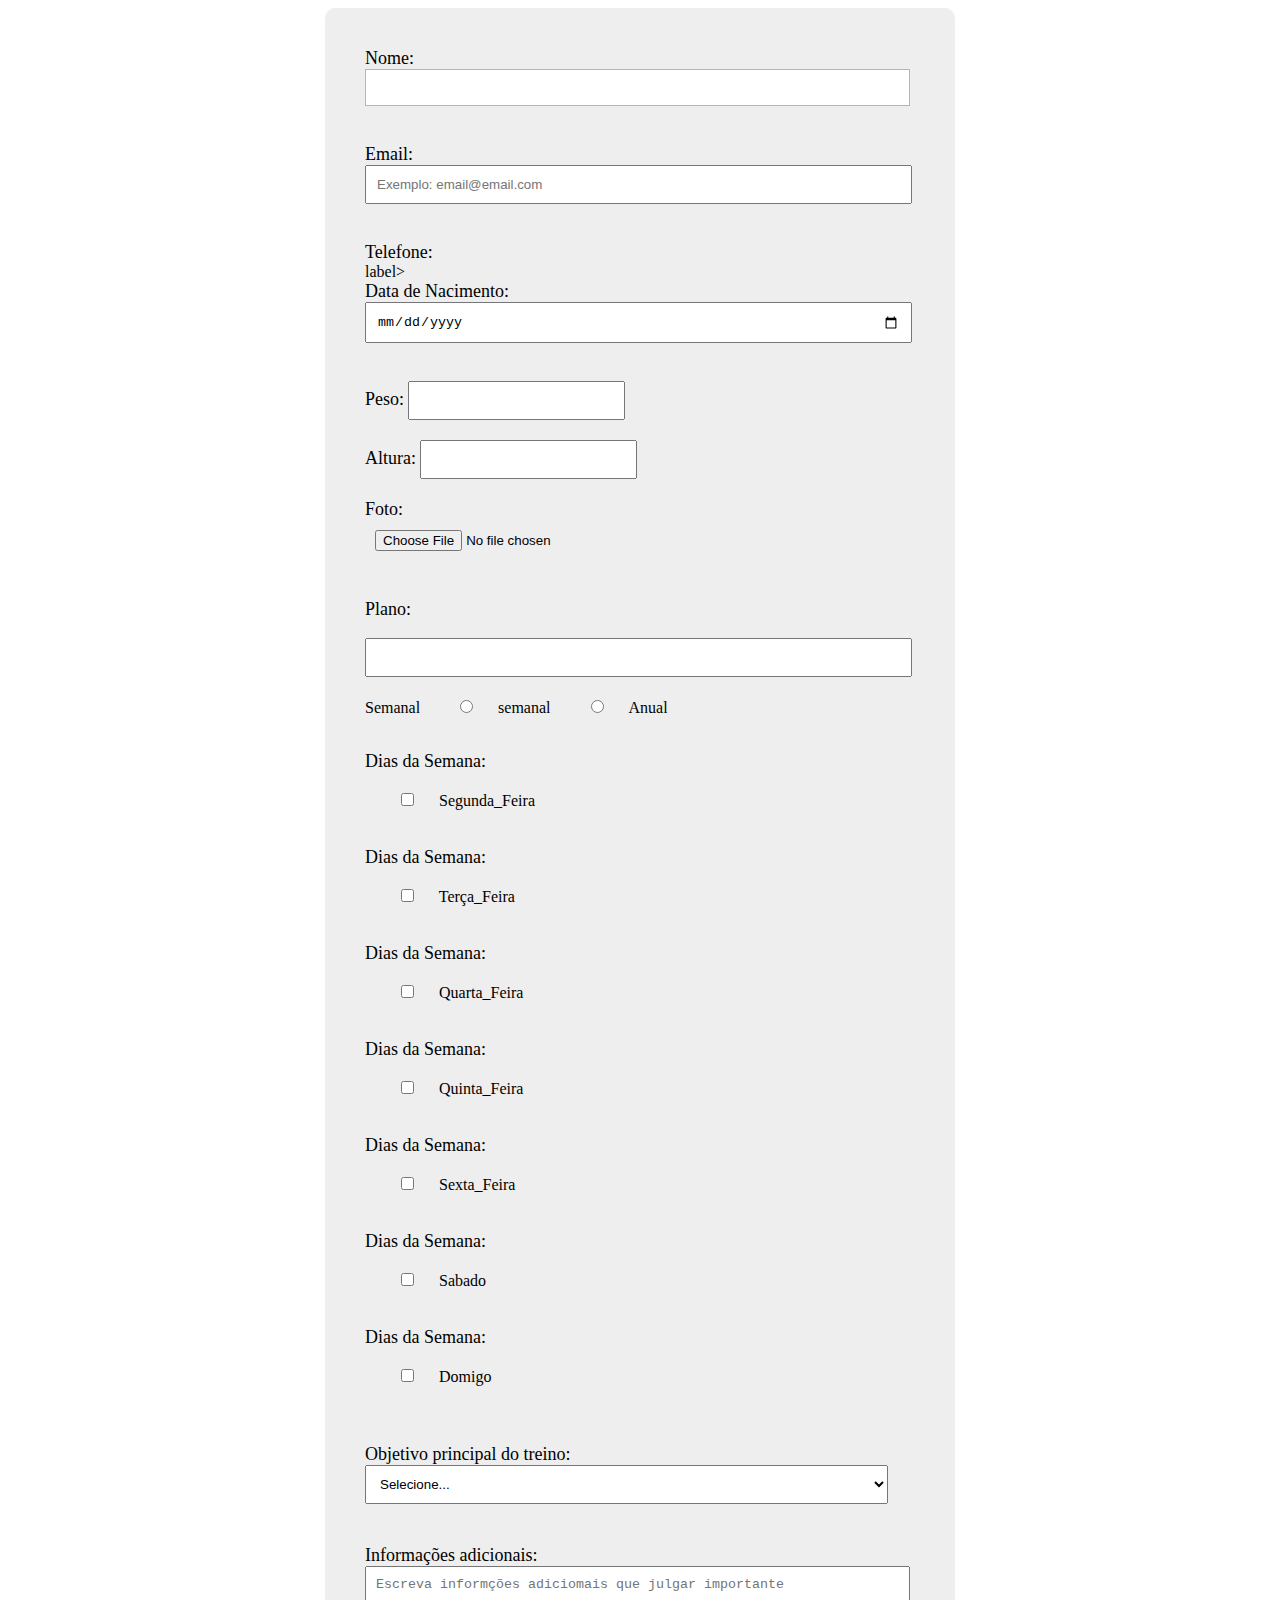
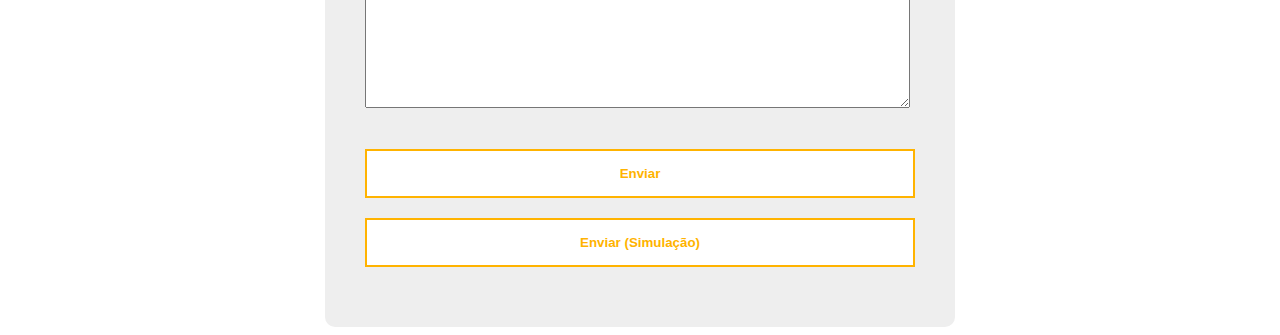
<file: Formulario-Academia/index.html>
<!DOCTYPE html>
<html lang="pt-br">
<head>
    <link rel="stylesheet" href="form.css">
    <meta charset="UTF-8">
    <meta name="viewport" content="width=device-width, initial-scale=1.0">
    <title>Cadastro academia</title>
</head>
<body>
    <form action="enviado.html" method="post">

<label for="nome"> Nome:</label>
<input type="text" name="nome" id="nome"
required="required" autofocus><br>
<label for="email">Email:</label>
<input type="email" name="email" id="email"required
placeholder="Exemplo: email@email.com"><br>
<label for="telefone">Telefone:</label>label>
<intup type="tel" name="telefone" id="telefone"
required><br>
<label for="dt-nasc"> Data de Nacimento:</label>
<input type="date" name="dt-nasc" id="
dt-nasc"required><br>

<label for="peso" class="medidas"> Peso:</label>
<input type="number" name="
peso" id="peso"
class="medidas" required step="0.01"><br>
<label for="altura" class="medidas">Altura:</label>
<input type="number" name="altura" id="altura"
class="medidas" required step="0.01"><br>

<label for="foto"> Foto:</label>
<input type="file" name="foto" id="foto" required><br>

<label> Plano:</label><br>
<input type="emlinha" type="radio" name="plano"
id="semanal">
<label class="emlinha" for="semanal"Semanal>Semanal</label>
<input class="emlinha" type="radio" name="plano"
id="semanal">
<label class="emlinha" for="semanal">semanal</label>
<input class="emlinha" type="radio" name="plano"
id="anual">
<label class="emlinha" for="anual">Anual</label>
<br><br>

<label>Dias da Semana:</label><br>
<input class="emlinha" type="checkbox" name="segunda"
id="segunda">
<label class="emlinha" for="segunda"> Segunda_Feira<label><br

    <label>Dias da Semana:</label><br>
    <input class="emlinha" type="checkbox" name="terça"
    id="terça">
    <label class="emlinha" for="terça"> Terça_Feira<label><br

        <label>Dias da Semana:</label><br>
        <input class="emlinha" type="checkbox" name="quarta"
        id="quarta">
        <label class="emlinha" for="segunda"> Quarta_Feira<label><br
            
            <label>Dias da Semana:</label><br>
            <input class="emlinha" type="checkbox" name="quinta"
            id="quinta">
            <label class="emlinha" for="segunda"> Quinta_Feira<label><br

                <label>Dias da Semana:</label><br>
                <input class="emlinha" type="checkbox" name="sexta"
                id="sexta">
                <label class="emlinha" for="segunda"> Sexta_Feira<label><br

                    <label>Dias da Semana:</label><br>
                    <input class="emlinha" type="checkbox" name="sabado"
                    id="sabado">
                    <label class="emlinha" for="segunda"> Sabado<label><br

                        <label>Dias da Semana:</label><br>
                        <input class="emlinha" type="checkbox" name="domigo"
                        id="domigo">
                        <label class="emlinha" for="segunda"> Domigo<label><br><br>

<label>Objetivo principal do treino:</label>
<select name="Objetivo" required>
    <option value="">Selecione...</option>
    <option value="massa-muscular">Ganho de massa-muscular</option>
    <option value="cardiovascular">Melhoria da saúde cardiovascular</option>
    <option value="flexibilidade">aumento da flexibilidade</option>
    <option value="mental">melhoria da saude mental</option>
    <option value="outros">outros</option>
</select>
<br>
<label>Informações adicionais:</label>
<textarea name="Informações" cols="25" rows="8" maxlength="100" required placeholder="Escreva informções adiciomais que julgar importante"></textarea>
<br>
<input type="submit" name="enviar" value="Enviar" id="enviar">

<p>
<input type="submit" value="Enviar (Simulação)" id="enviar" 
</p>
        
    </form>
    
</body>
</html>
</file>
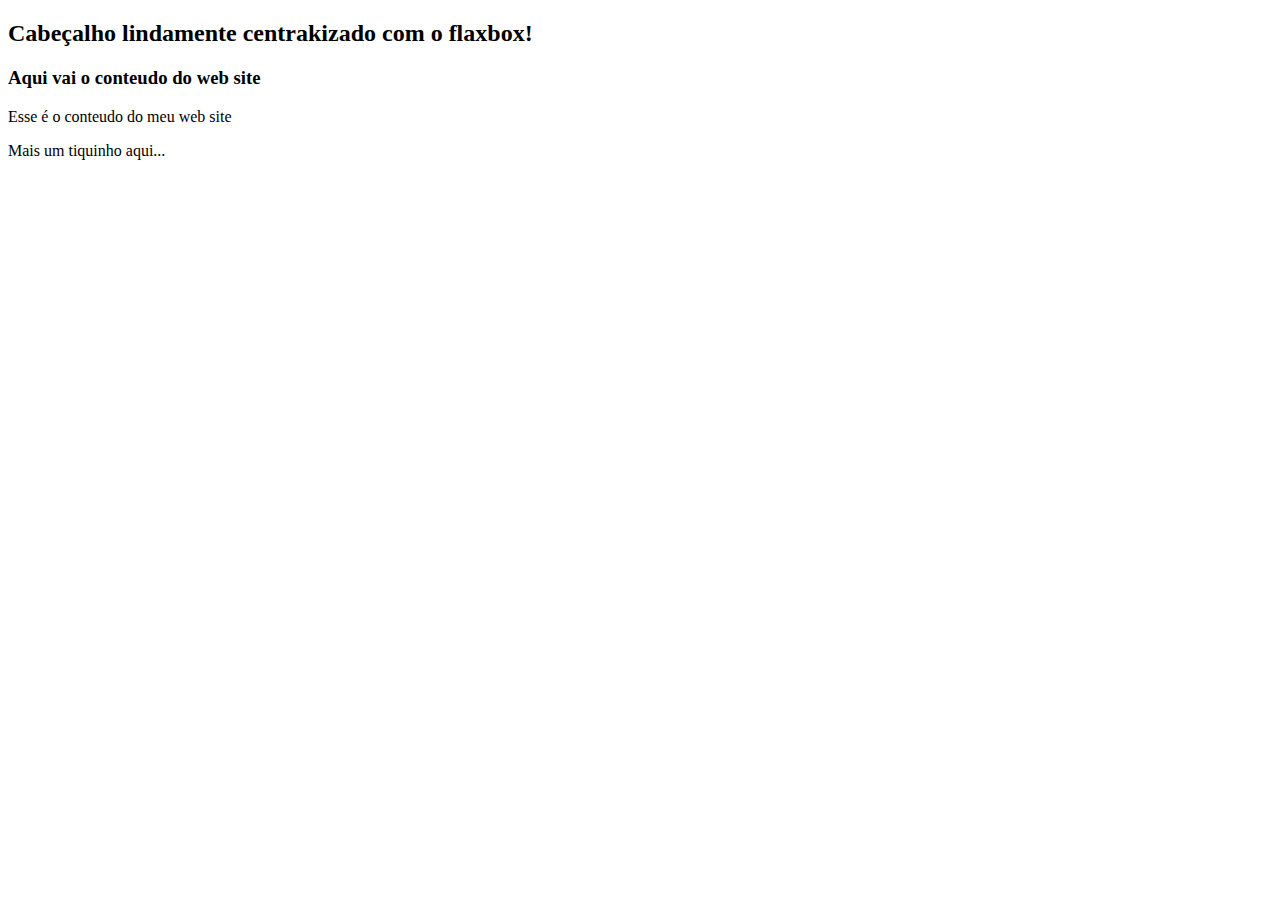
<file: grid css e flaxbox/index.html>
<!DOCTYPE html>
<html lang="pt-br">
<head>
    <meta charset="UTF-8">
    <meta name="viewport" content="width=device-width, initial-scale=1.0">
    <title>FlexGrid</title>
</head>
<body>
    
<div class="container">
    <div class="header">
        <h2>Cabeçalho lindamente centrakizado com o flaxbox!</h2>
    </div>
    <div class="sidebar">
       <div class="item"></div>
       <div class="item"></div>
       <div class="item"></div>
       <div class="item"></div>
       <div class="item"></div>      
    </div> 
    <div class="content">
        <h3>Aqui vai o conteudo do web site</h3>
        <p>Esse é o conteudo do meu web site</p>
        <p>Mais um tiquinho aqui...</p>
        <!-- Rendimensione a janela para mostrar recursos responsivos do CSS Grid e do CSS flexbox! -->
    </div>      
</div>
    
</body>
</html>
</file>
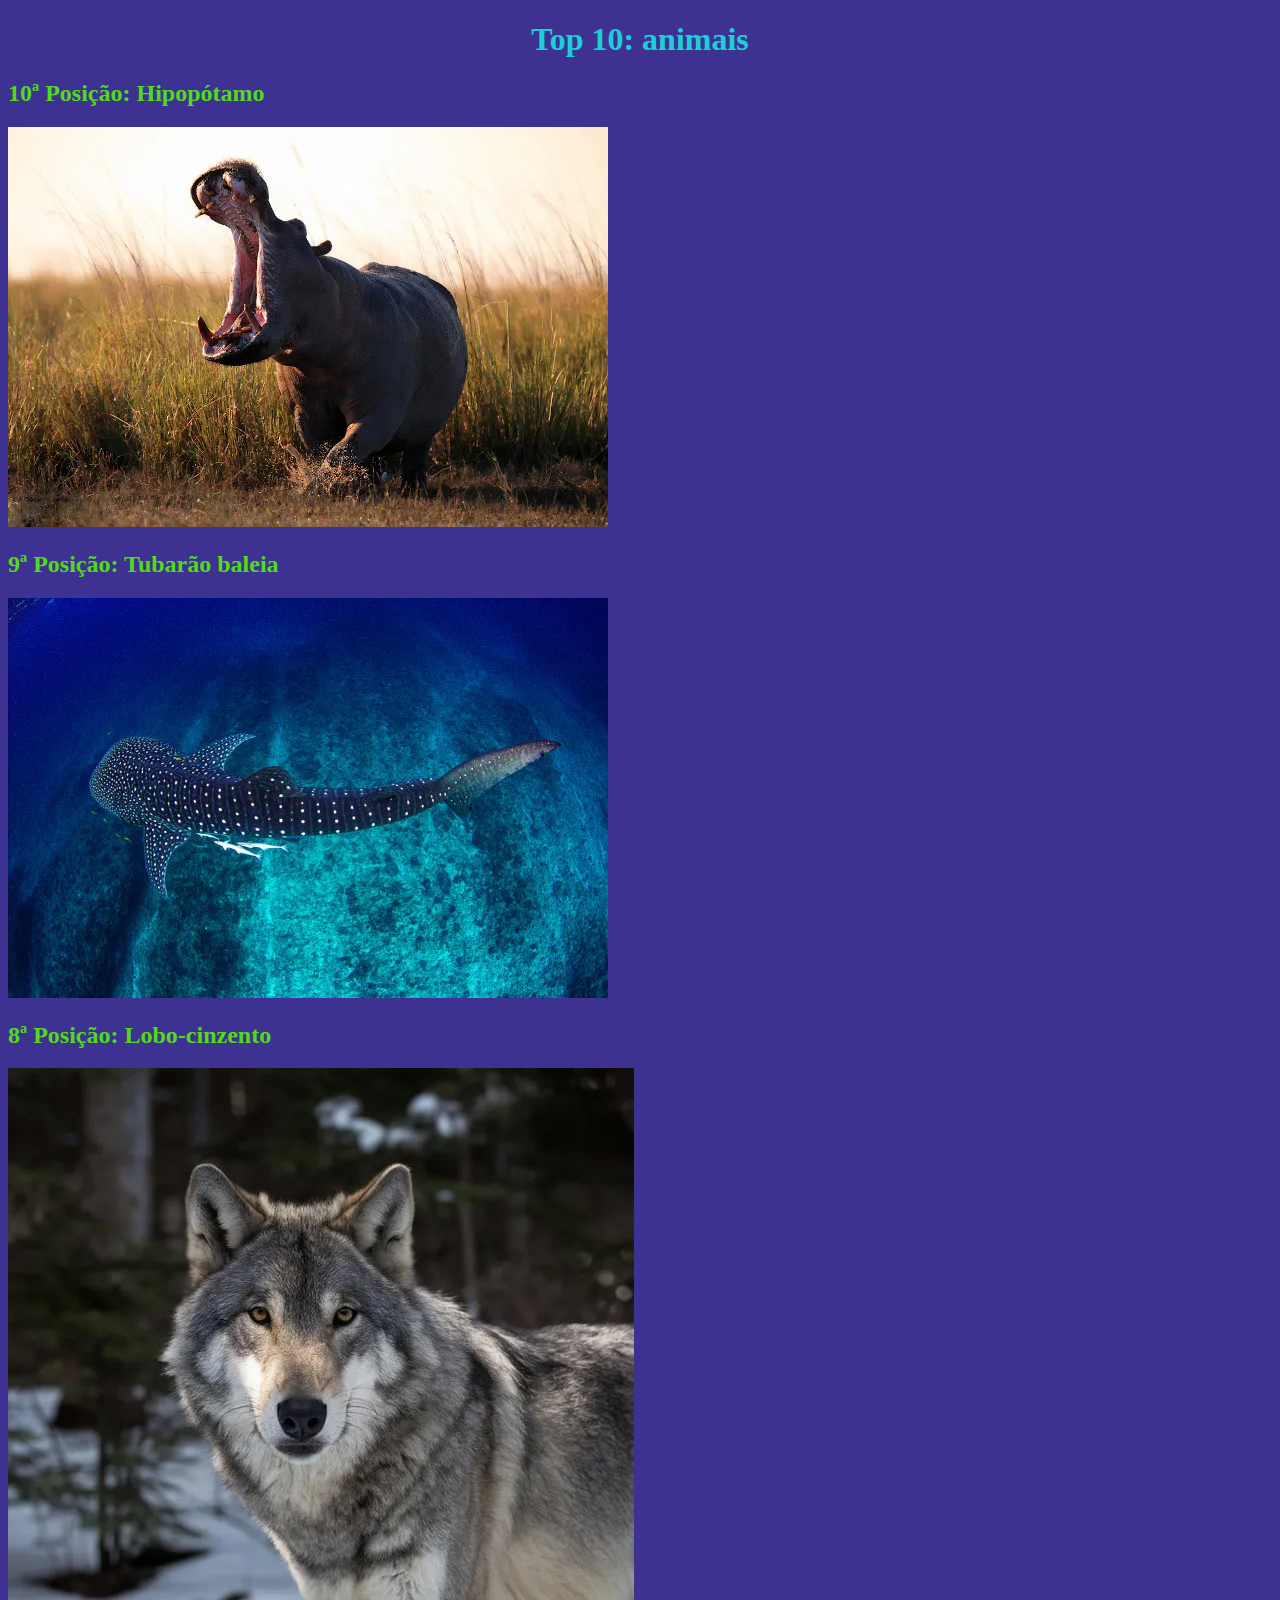
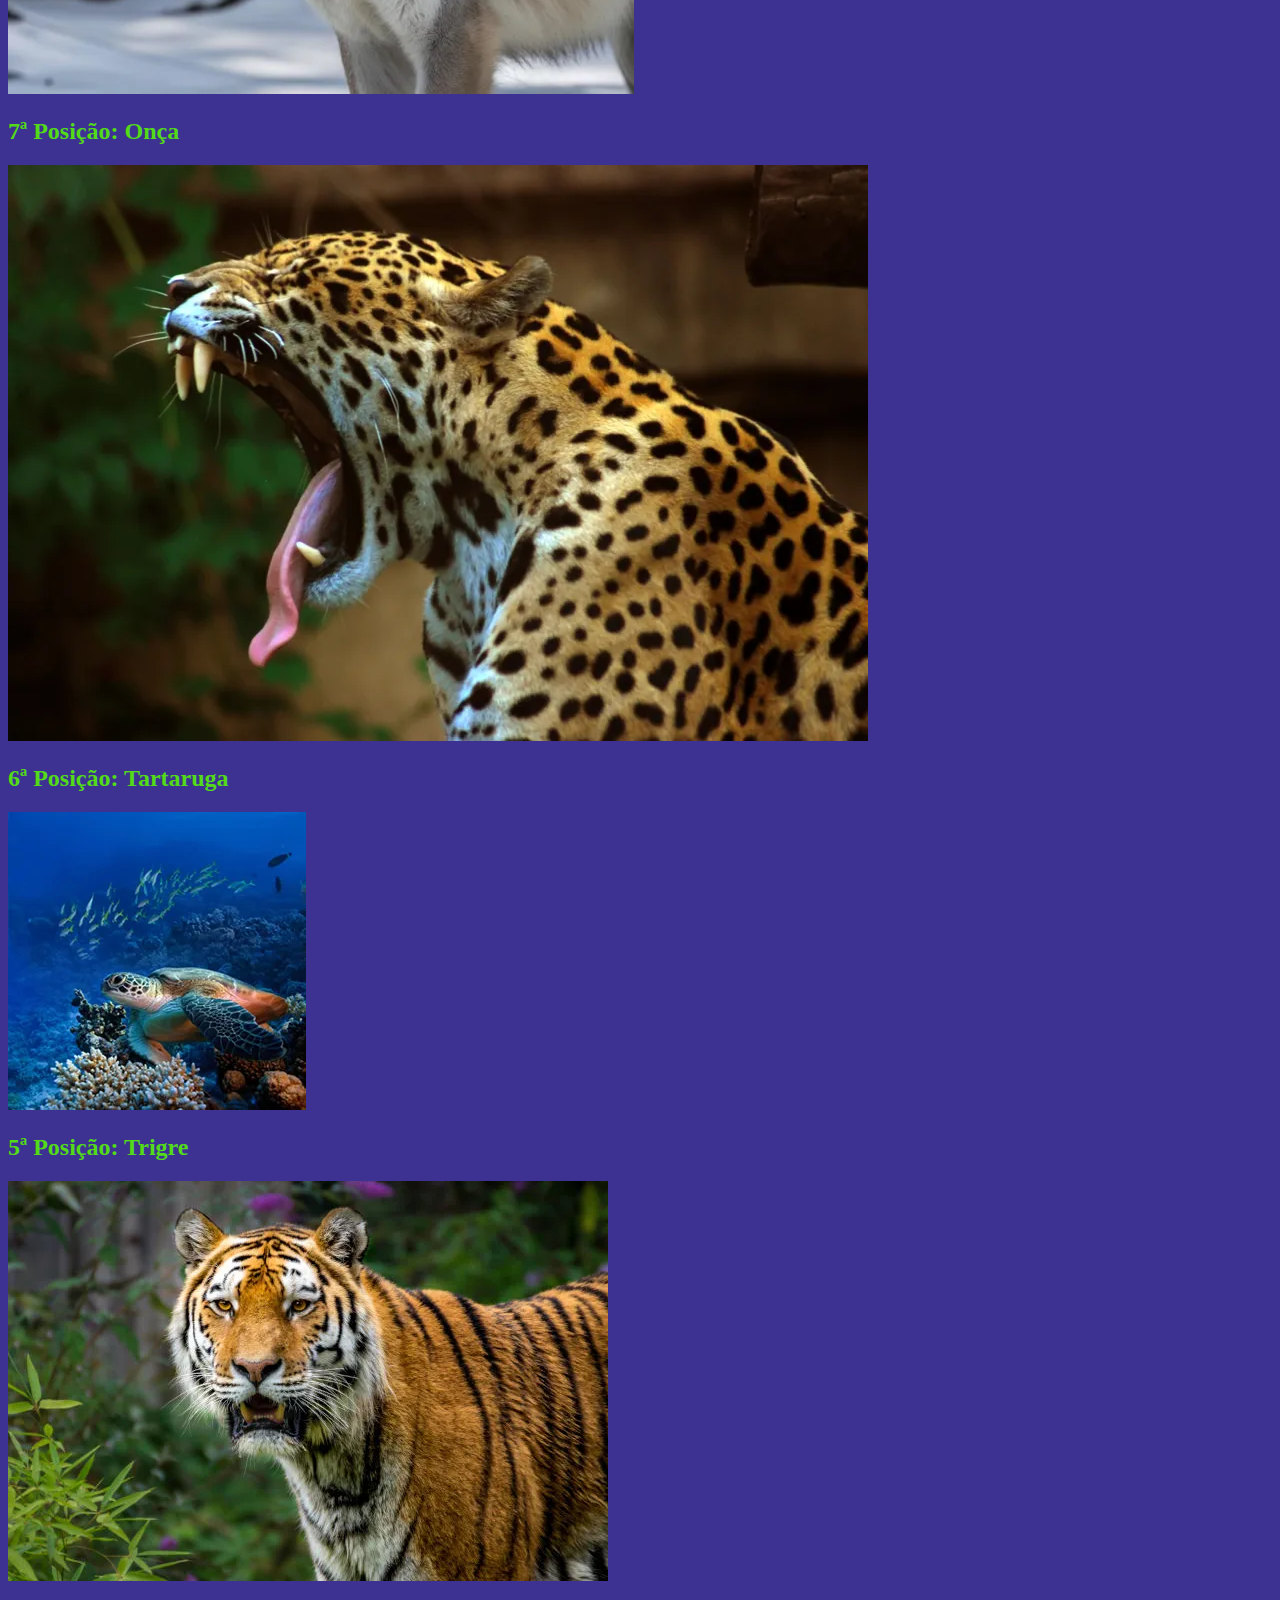
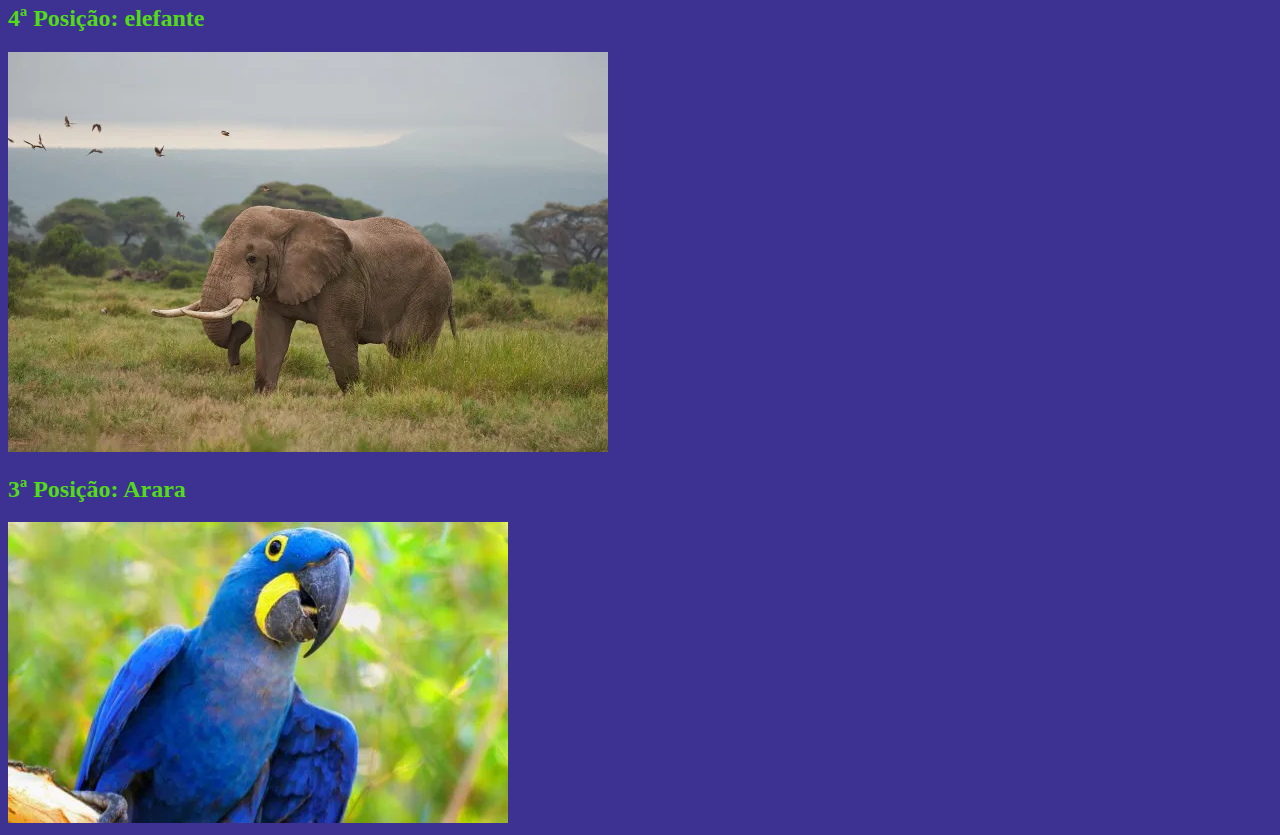
<file: top10v2/index.html>
<!DOCTYPE html>
<html lang="en">
<head>
    <link rel="stylesheet" href="estilos.css">
    <meta charset="UTF-8">
    <meta name="viewport" content="width=device-width, initial-scale=1.0">
    <title>Top 10: animais</title>
</head>
<body>

    <h1>Top 10: animais</h1>
    
    <h2>10ª Posição: Hipopótamo</h2>
    <img src="./ing/hipopotamo10.webp" alt="abrindo a boca">
    
    <h2>9ª Posição: Tubarão baleia</h2>
    <img src="./ing/tubarao.baleia 9.webp" alt="">

    <h2>8ª Posição: Lobo-cinzento</h2>
    <img src="ing/lobo-cinzento-8.webp" alt="">

    <h2>7ª Posição: Onça</h2>
    <img src="ing/onca-7.webp" alt="">

    <h2>6ª Posição: Tartaruga</h2>
    <img src="ing/tartaruga-6.webp" alt="">

    <h2>5ª Posição: Trigre</h2>
    <img src="ing/tigre-5.webp" alt="">

    <h2>4ª Posição: elefante</h2>
    <img src="ing/elefante-4.webp" alt="">

    <h2>3ª Posição: Arara</h2>
    <img src="ing/arara-3.webp" alt="">

    

</body>
</html>
</file>
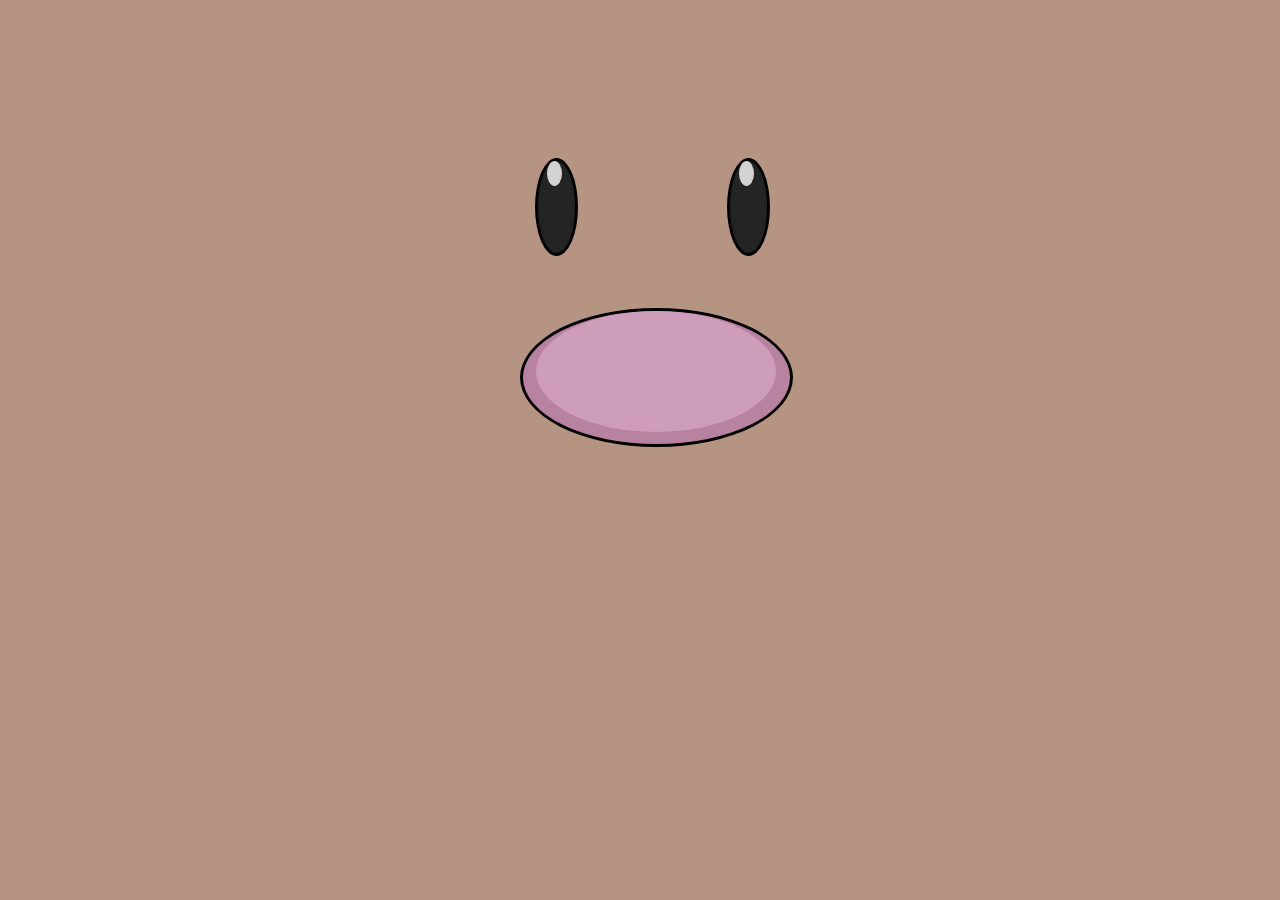
<file: QuemEEssePokemon/diglett/index.html>
<!DOCTYPE html>
<html lang="pt-br">
<head>
    <link rel="stylesheet" href="diglett.css">
    <meta charset="UTF-8">
    <meta name="viewport" content="width=device-width, initial-scale=1.0">
    <title>Document</title>
</head>
<body>
    
     <div id="D50">
        <div class = "eye left"></div>
        <div class = "eye right"></div>
        <div class = nose></div>
     </div>
     
</body>
</html>
</file>
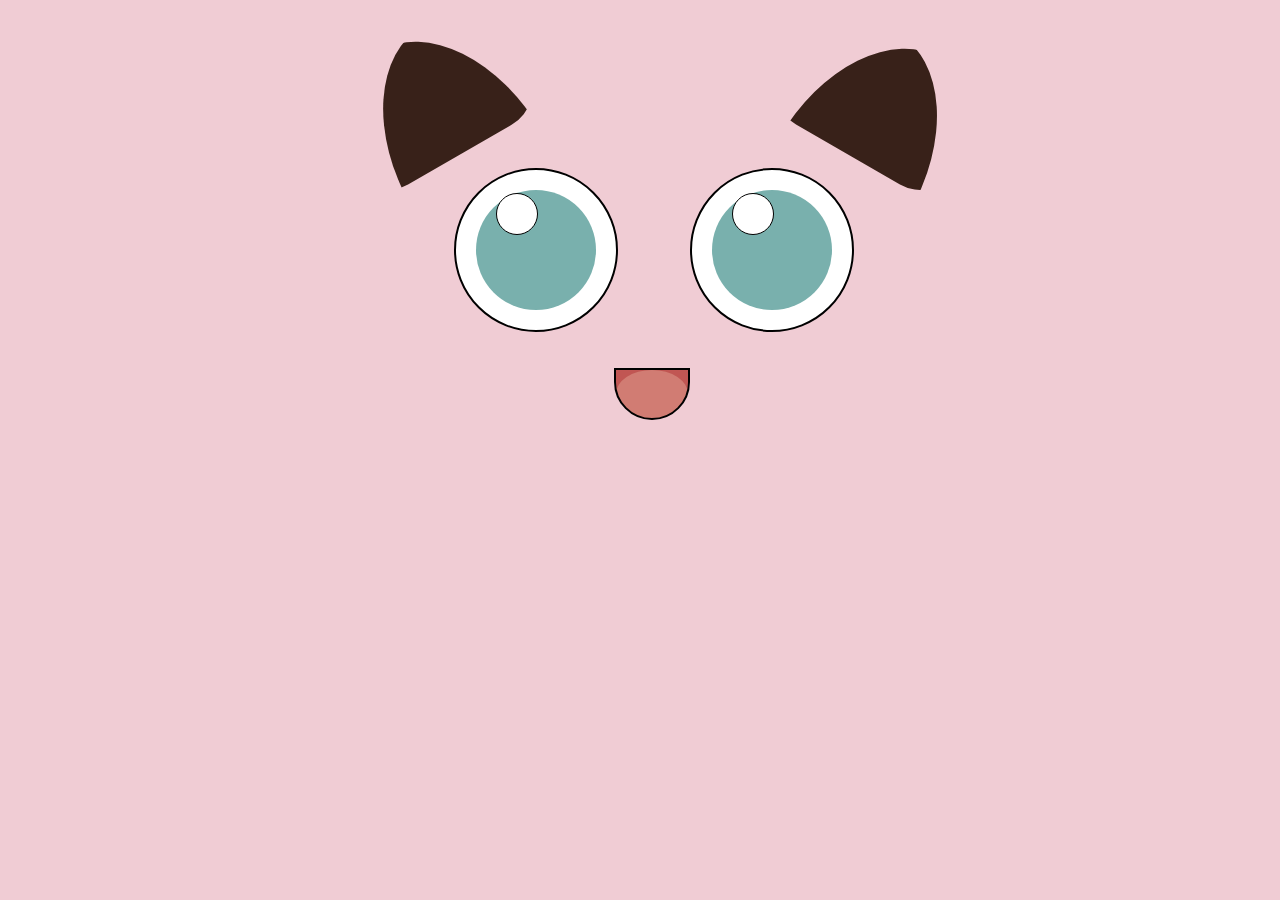
<file: QuemEEssePokemon/jigglypuff/index.html>
<!DOCTYPE html>
<html lang="pt-br">
<head>
    <link rel="stylesheet" href="jigglypuff.css">
    <meta charset="UTF-8">
    <meta name="viewport" content="width=device-width, initial-scale=1.0">
    <title>Document</title>
</head>
<body>
    
    <div id = "J40" >
        <div class="ear left">
            <div></div>
        </div>
        <div class="ear right">
            <div></div>
        </div>
        <div class="eye left">
            <div></div>
        </div>
        <div class="eye right">
            <div></div>
        </div>
        <div class="mouth">
            <div></div>
        </div>
    </div>
</body>
</html>
</file>
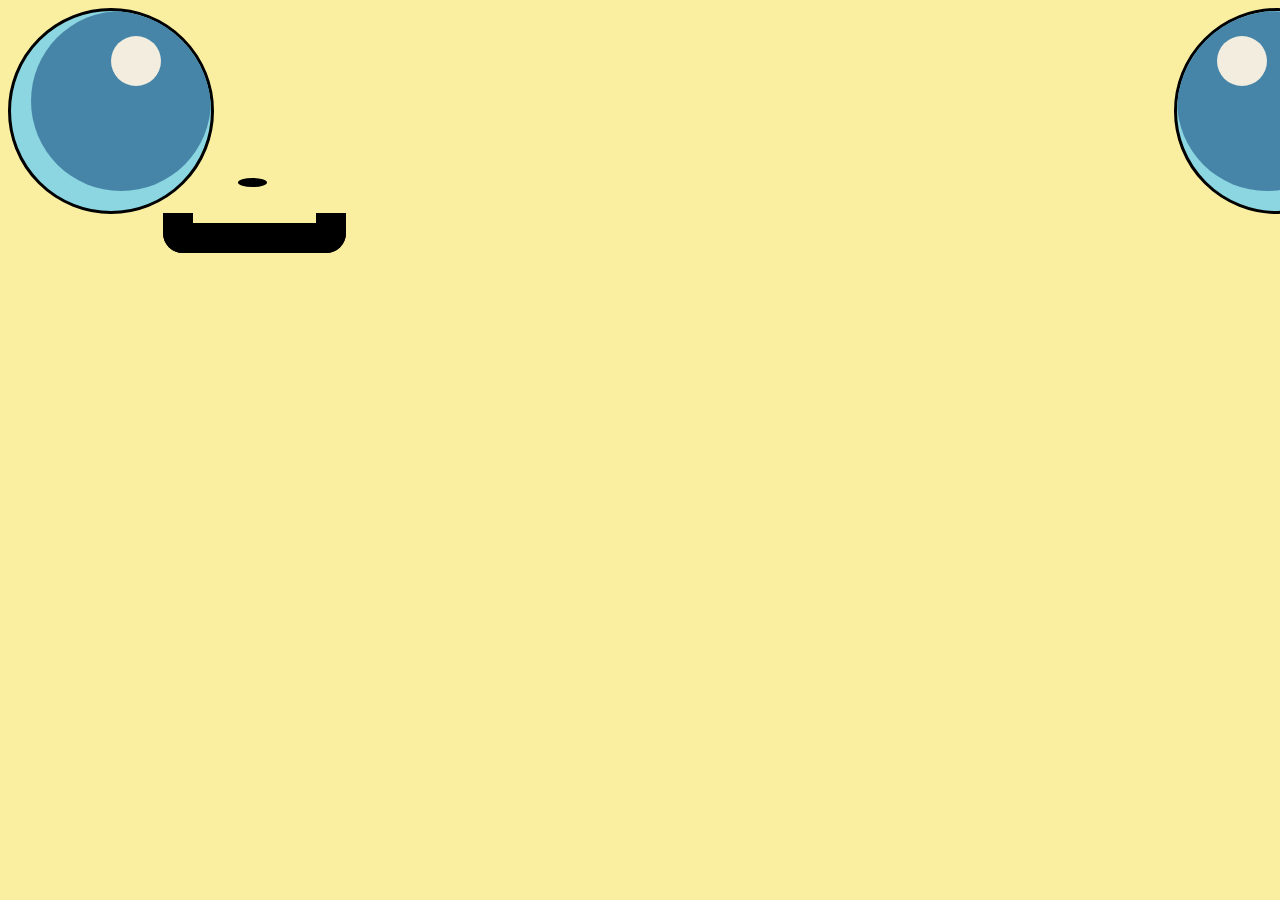
<file: QuemEEssePokemon/pokemon4/index.html>
<!DOCTYPE html>
<html lang="pt-br">
<head>
    <link rel="stylesheet" href="estilos.css">
    <meta charset="UTF-8">
    <meta name="viewport" content="width=device-width, initial-scale=1.0">
    <title>Document</title>
</head>
<body>
   
    <div id = "V949">
        <div class="eye left"></div>
        <div class="eye right"></div>
        <div class="nariz"></div>
        <div class="mouth"></div>
        <div></div>
    </div>
</body>
</html>
</file>
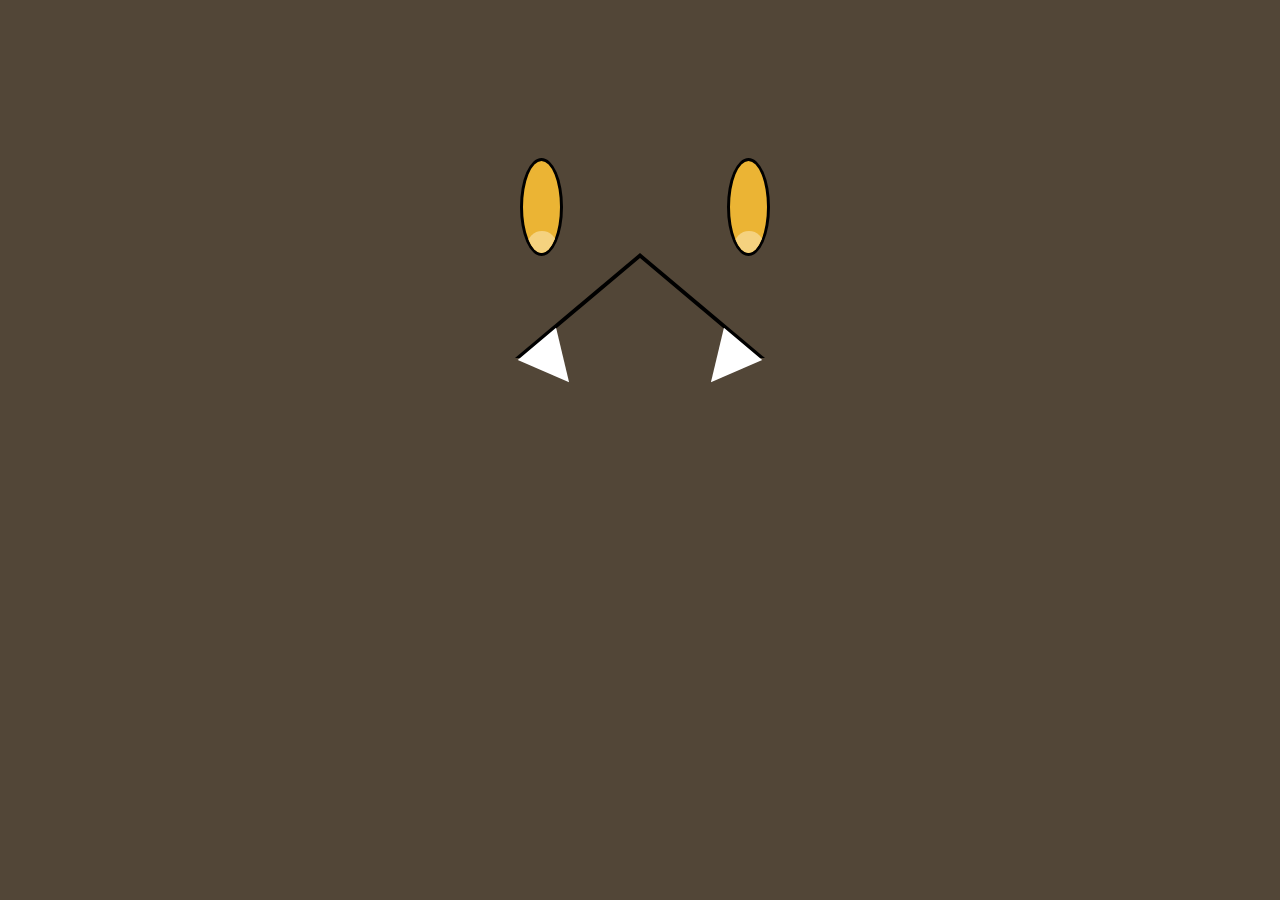
<file: QuemEEssePokemon/pumpkaboo/index.html>
<!DOCTYPE html>
<html lang="pt-br">
<head>
    <link rel="stylesheet" href="pumpkaboo.css">
    <meta charset="UTF-8">
    <meta name="viewport" content="width=device-width, initial-scale=1.0">
    <title>Document</title>
</head>
<body>
    
    <div id="P710">
        <div class="left eye"></div>
        <div class="right eye"></div>
        <div class="mouth">
            <div class="tooth left"></div>
            <div class="tooth right"></div>
        </div>
        
    </div>
</body>
</html>
</file>
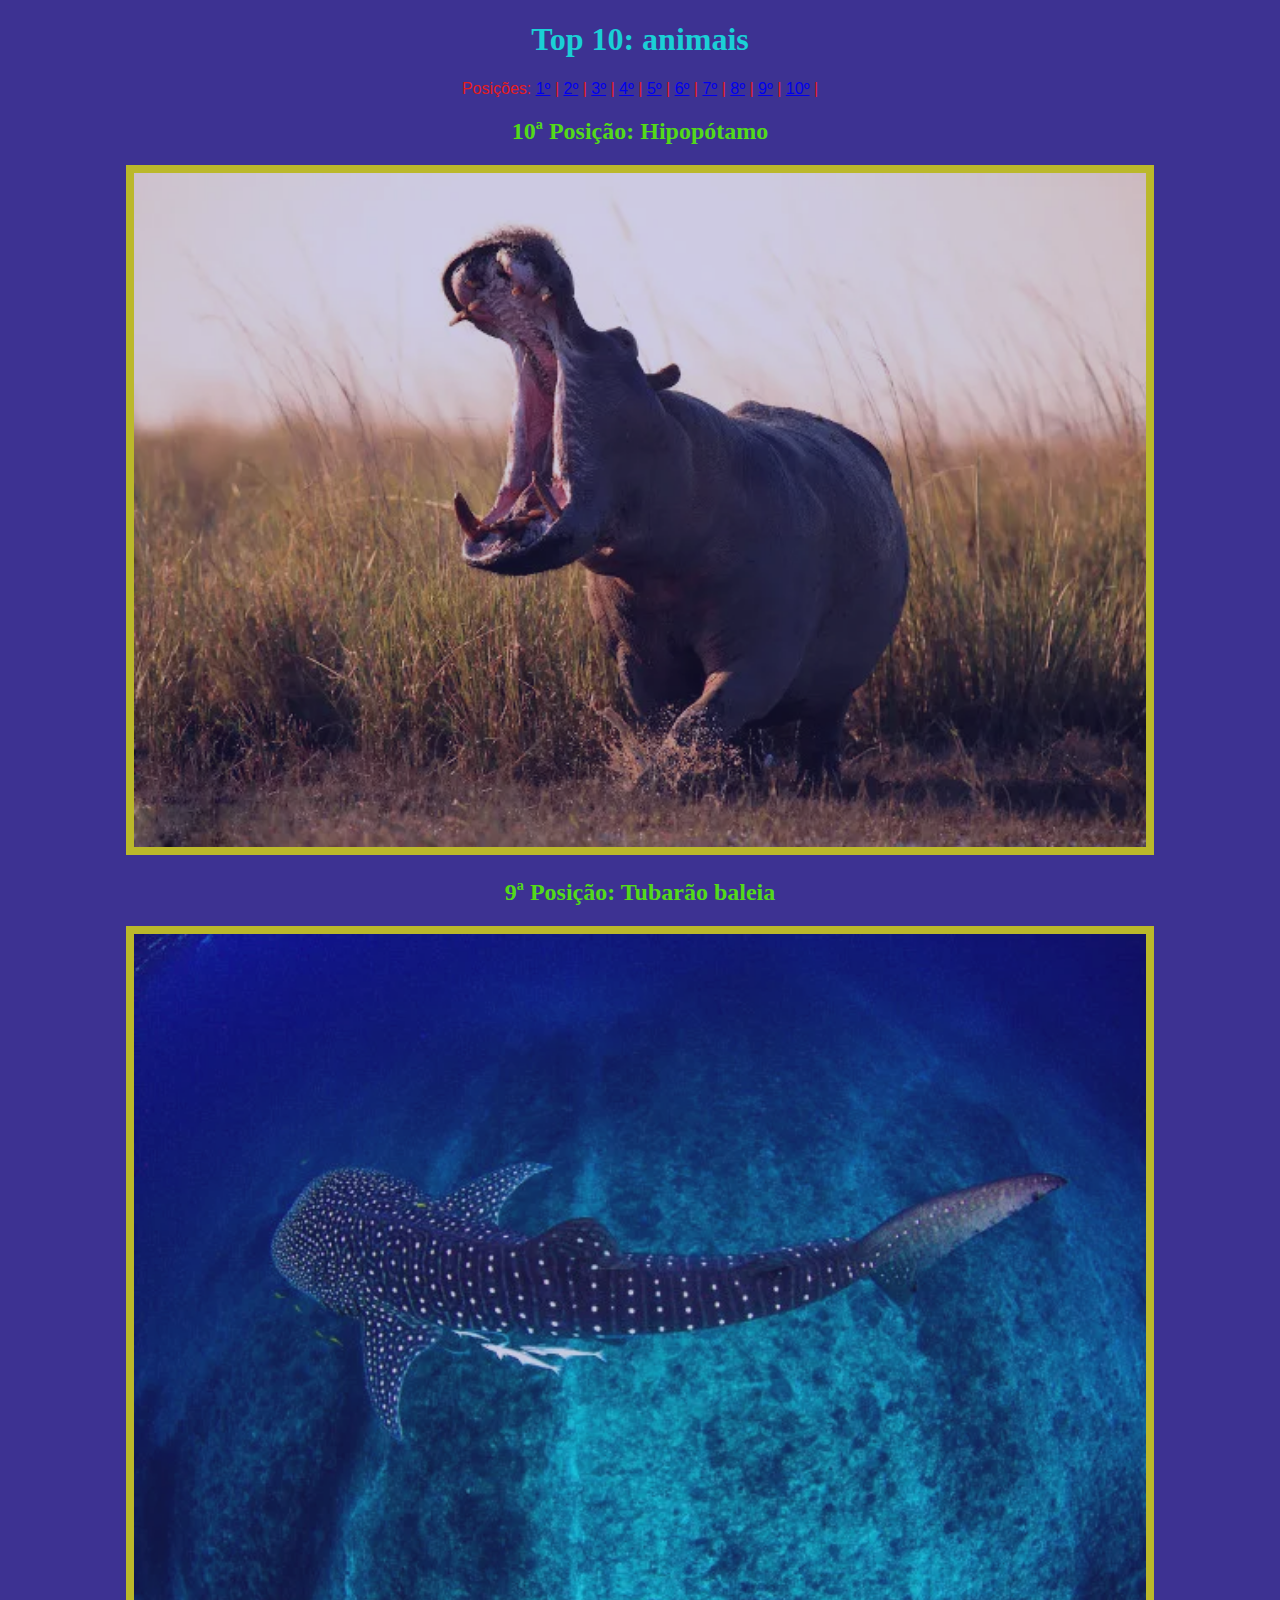
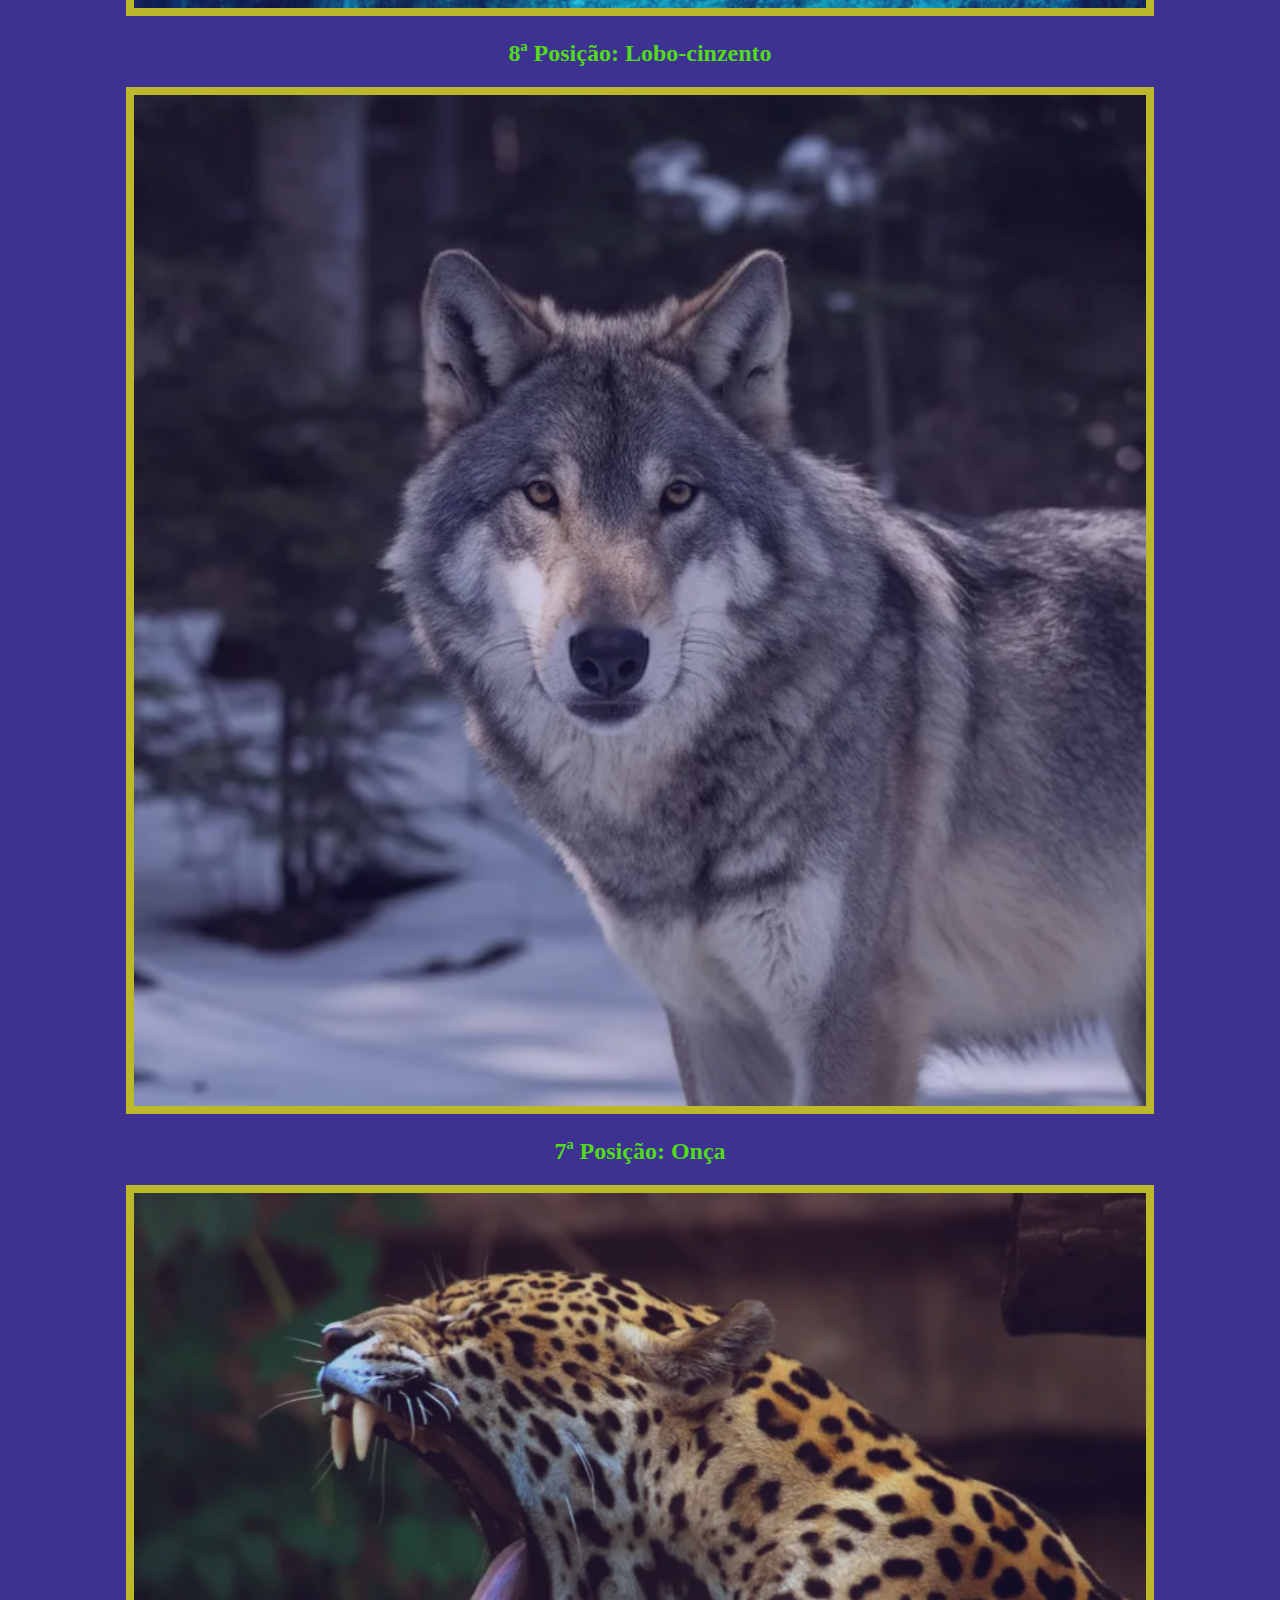
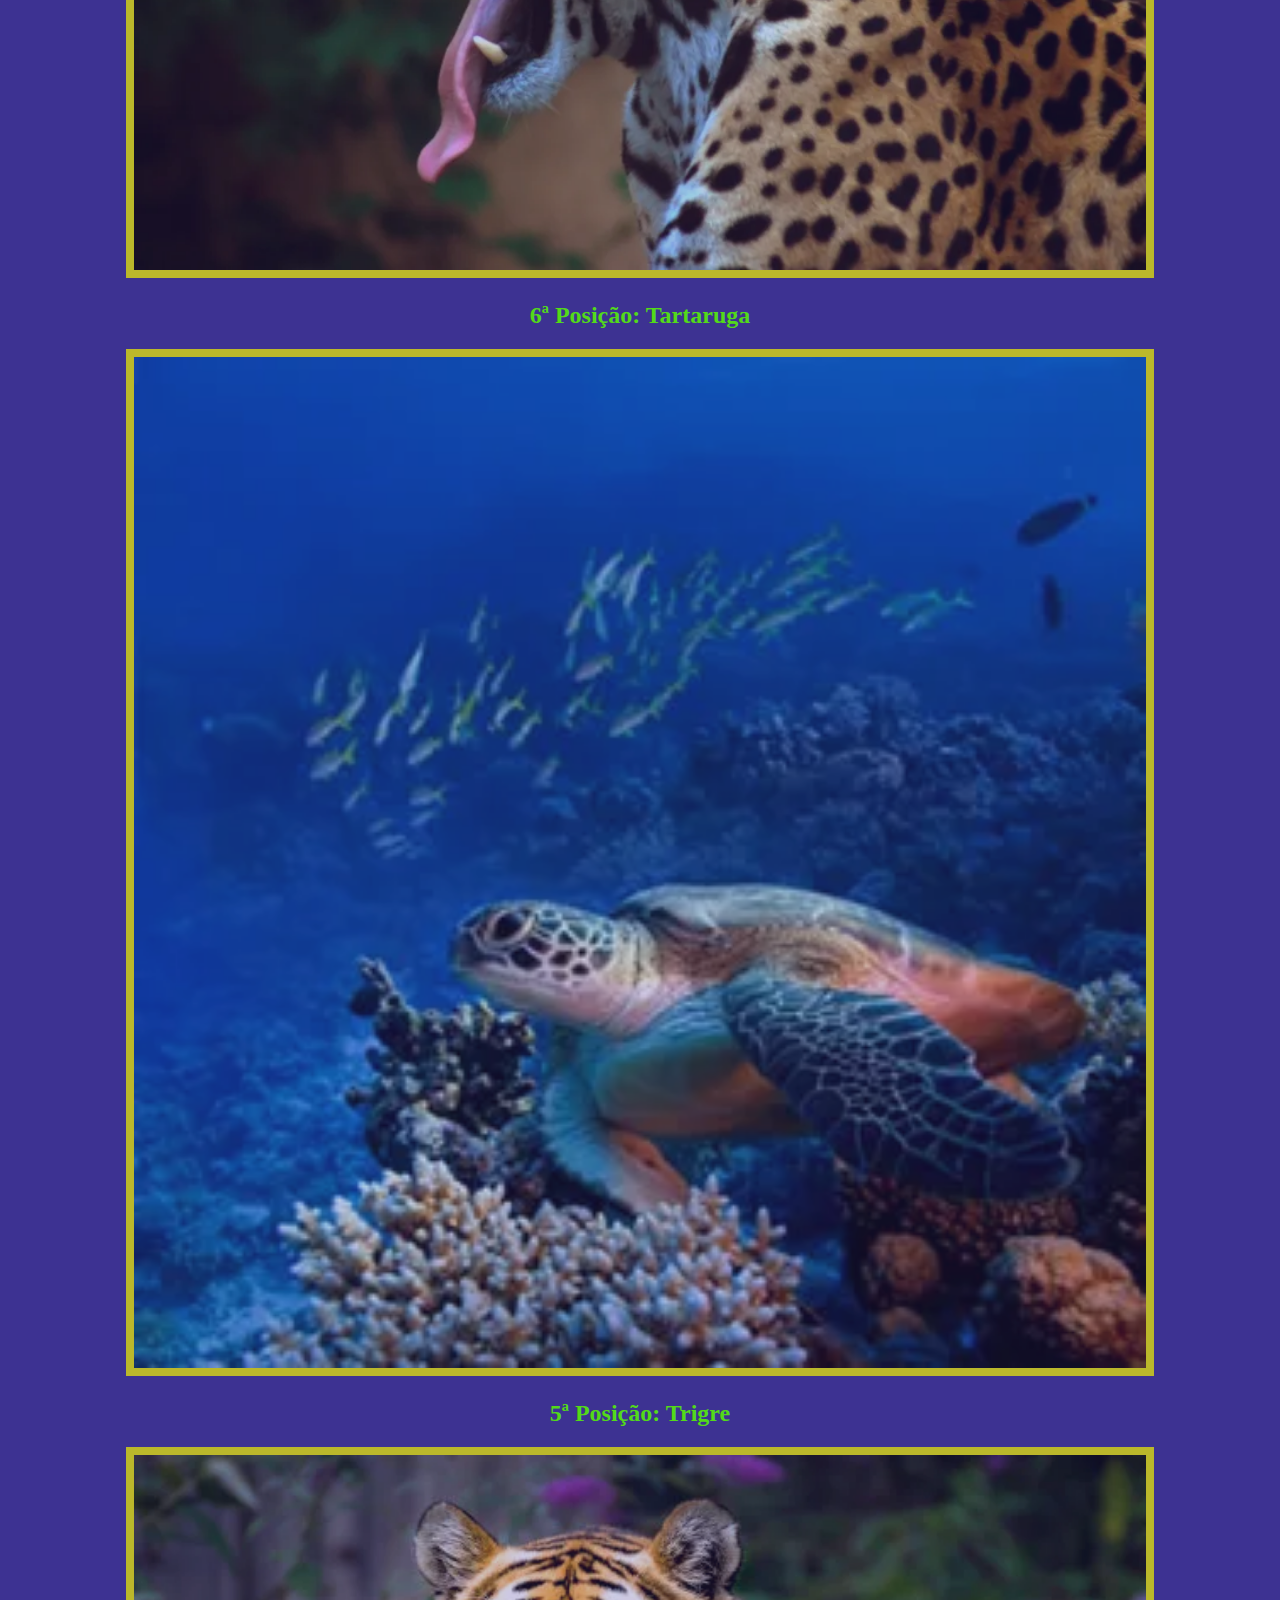
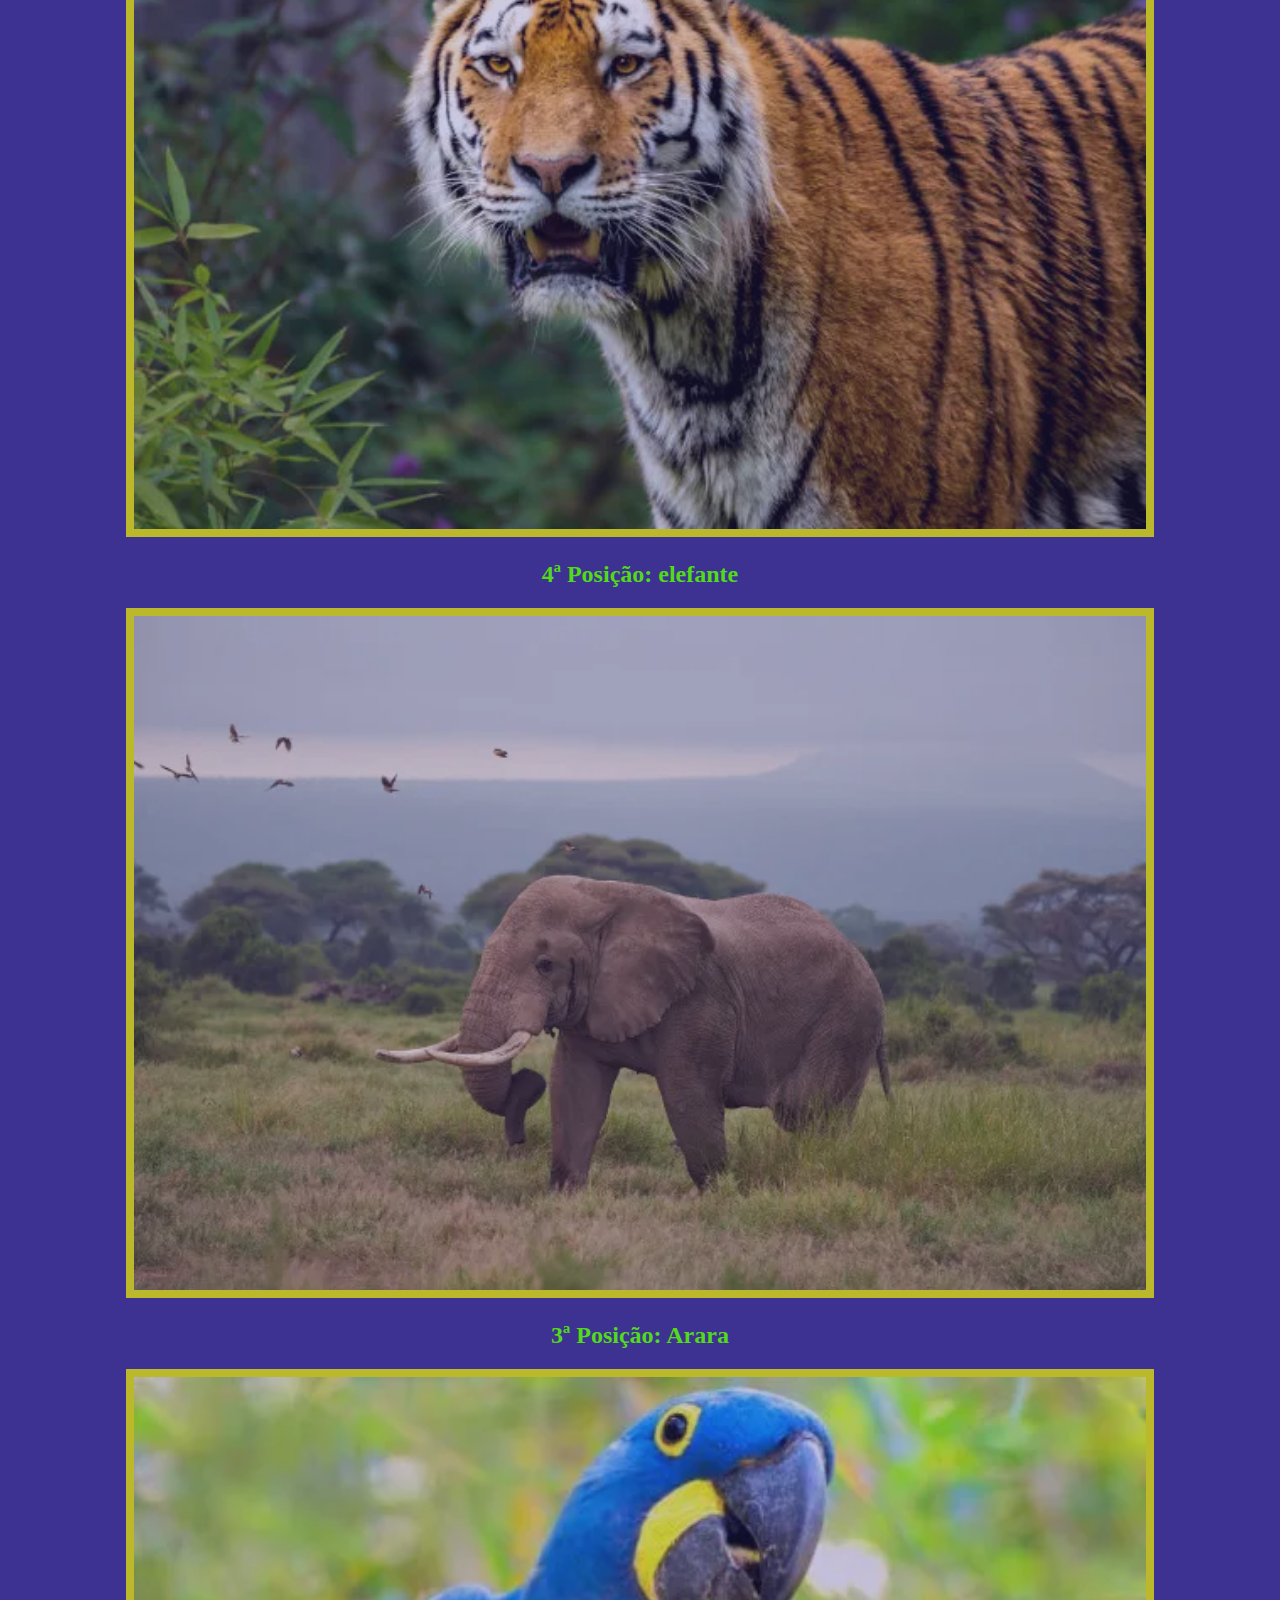
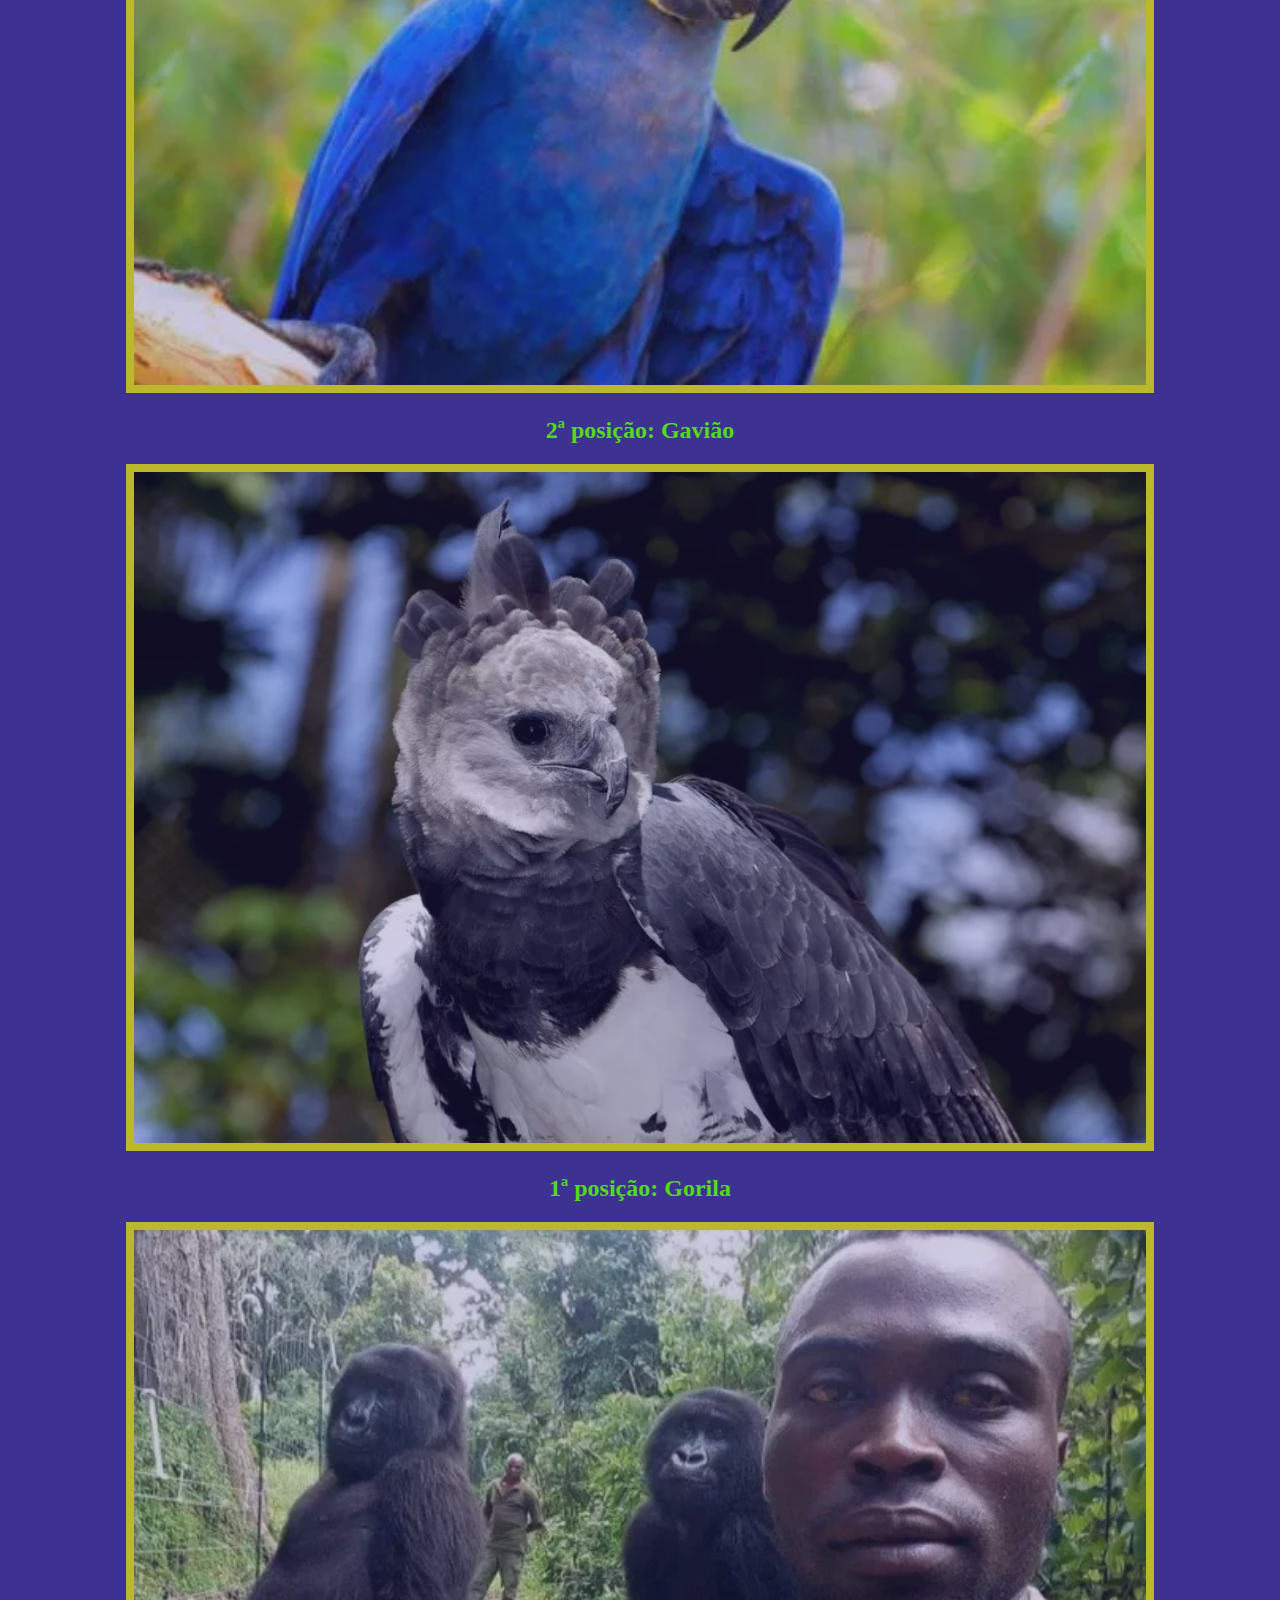
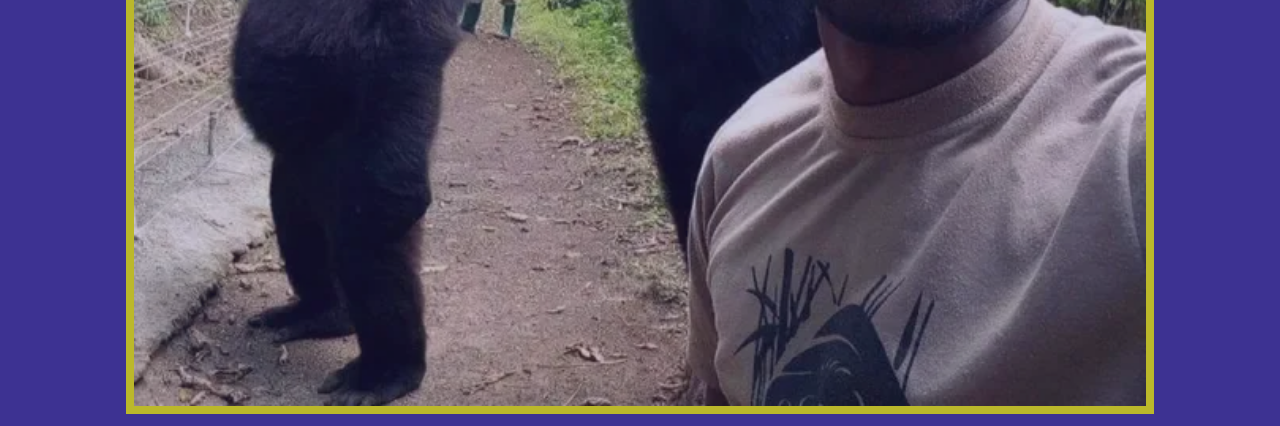
<file: top10v2/top10v2/index.html>
<!DOCTYPE html>
<html lang="en">
<head>
    <link rel="stylesheet" href="estilos.css">
    <meta charset="UTF-8">
    <meta name="viewport" content="width=device-width, initial-scale=1.0">
    <title>Top 10: animais</title>
</head>
<body>
    <div id="hipopotamo">
    <h1>Top 10: animais</h1>

    <p>
        Posições:
        <a href="#1">1º</a> | 
        <a href="#2">2º</a> | 
        <a href="#3">3º</a> |
        <a href="#4">4º</a> |
        <a href="#5">5º</a> |
        <a href="#6">6º</a> |
        <a href="#7">7º</a> |
        <a href="#8">8º</a> |
        <a href="#9">9º</a> |
        <a href="#10">10º</a> |
    </p>
    
    <section id="10">

    <h2>10ª Posição: Hipopótamo</h2>
    <img id="hipopotamo" src="./ing/hipopotamo10.webp" alt="abrindo a boca">
    </div>
    
    </section>

    <section id="9"></section>

    <h2>9ª Posição: Tubarão baleia</h2>
    <img src="./ing/tubarao.baleia 9.webp" alt="">
    <p></p>

    </section>

    <section id="8">

    <h2>8ª Posição: Lobo-cinzento</h2>
    <img src="ing/lobo-cinzento-8.webp" alt="">
    
    </section>
    
    <section id="7">
    
    <h2>7ª Posição: Onça</h2>
    <img src="ing/onca-7.webp" alt="">
    
    </section>

    <section id="6">
    
    <h2>6ª Posição: Tartaruga</h2>
    <img src="ing/tartaruga-6.webp" alt="">
    
    </section>

    <section id="5">
    
    <h2>5ª Posição: Trigre</h2>
    <img src="ing/tigre-5.webp" alt="">

    </section>

    <section id="4">

    <h2>4ª Posição: elefante</h2>
    <img src="ing/elefante-4.webp" alt="">

    </section>

    <section id="3">
    <h2>3ª Posição: Arara</h2>
    <img src="ing/arara-3.webp" alt="">

    </section>
    <section id="2">
    <h2>2ª posição: Gavião </h2>
    <img src="ing/gaviao-2.webp" alt="">

    </section>

    <section id="1">
    <h2>1ª posição: Gorila</h2>
    <img src="ing/gorila-1.webp" alt="">

    </section>
    

</body>
</html>
</file>
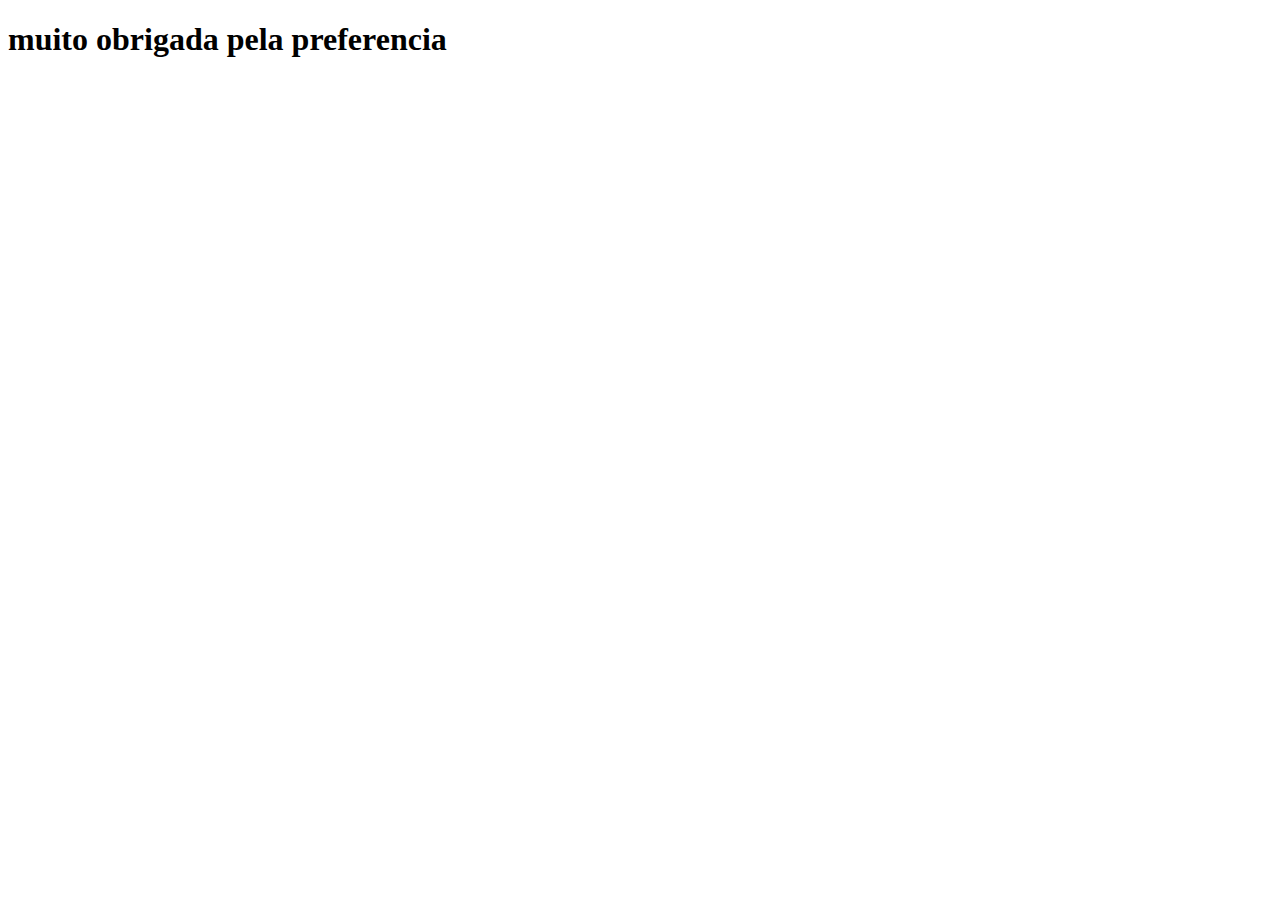
<file: Formulario-Academia/enviado.html>
<!DOCTYPE html>
<html lang="pt-br">
<head>
    <meta charset="UTF-8">
    <meta name="viewport" content="width=, initial-scale=1.0">
    <title>Enviado</title>
</head>
<body>
    <h1>muito obrigada pela preferencia</h1>
</body>
</html>
</file>
<file: Formulario-Academia/form.css>
/* Dev. by Leandromeda */

label, input, select, textarea{
    display: block ;
    width: 95%;
    padding: 10px;
    margin-bottom: 20px;
}
.roboto-thin {
   font-family: "Roboto", sans-serif;
 }

 form{
    width: 550px;
    margin: auto;
    background: #eee;
    padding: 40px;
    border-radius: 10px;
 }
 label{
    padding: 0;
    margin: 0;
    width: 100% ;
    font-size: 18px;
 }
 .emlinha{
    display: inline;
    width: 10%;
    font-size: 16px;
 }
 .medidas{
    display: inline;
    width: 35%;
 }
 input[type='checkbox'], input[type='radio']{
   margin-right: 0px;
   margin-left: 15px;
}
input:focus, select:focus, textarea:focus{
   outline: none;
   border: solid 1px #ffb300;
}
 #enviar{
   width: 100%;
   border: 2px solid #ffb300;
   background-color: #fff;
   color: #ffb300;
   font-weight: bold;
   cursor: pointer;
   padding: 15px;
 }
 #enviar:hover{
  background-color: #ffb300;
  color: #fff;
transition:all linear 0.3;
 }
</file>
<file: top10v2/estilos.css>
body{
    background-color: rgb(61, 50, 146);
}

h1{
    text-align: center;
    color: rgb(26, 208, 214);
}

h2{
    color: rgb(83, 218, 25);
}

p{
    font-family: Verdana, Geneva, Tahoma, sans-serif;
    color: rgb(230, 28, 28);
}
</file>
<file: QuemEEssePokemon/diglett/diglett.css>
body{
    background-color: #b59581;
font-size: 100px;
}

#D50{
    position: absolute;
    width: 4em;
    height: 3em;
    left: 25%;
    -webkit-transform: translate(505, 50%);
    -ms-transform: translate(50%, 50%);
    transform: translate(50%, 50%);
}

.eye{
    width: 0.37em;
    height: 0.92em;
    border: 0.03em solid black;
    background: #242424;
    border-radius: 100%;
    position: absolute;
}

.eye.right{
    right: 1.5em;
}

.eye.left{ 
    left: 0.15em;
}

.eye:after{/*dois pontos e virgula*/
    width: 0.15em;
    height: 0.25em;
    background: white;
    content: "";
    display: block;
    position: absolute;
    border-radius: 100%;
    margin-left: 0.09em;
    opacity: 0.8;
}

.nose{
    width: 2.67em;
    height: 1.33em;
    border: 0.03em solid black;
    background: #b882a1;
    border-radius: 100%;
    position: absolute;
    margin-top: 1.5em;
}

.nose::after{
    background-color: #e3b8d3;
    opacity: 0.5;
    width: 2.4em;
    height: 1.21em;
    content: "";
    display: block;
    position: absolute;
    border-radius: 100%;
    margin-left: 0.13em;
}
</file>
<file: QuemEEssePokemon/jigglypuff/jigglypuff.css>
body{
    background-color:  #f0ccd4;
    font-size: 80px;
}

#J40{
    position: absolute;
    width: 4em;
    height: 4em;
    left: 23%;
    -webkit-transform: translate(50%, 50%);
    -ms-transform: translate(50%, 50%);
    transform: translate(50%, 50%);
}

.eye{
    width: 2em;
    height: 2em;
    border: .03em solid black;
    background: white;
    border-radius: 100%;
    position: absolute;
}

.eye.right{
    right: -1em;
}

.eye.left{
    z-index: 1;
}

.eye::after{
    width: 1.5em;
    height: 1.5em;
    border: 0em solid black;
    background: #79b0ad;
    content: '';
    display: block;
    position: absolute;
    border-radius: 100%;
    margin-left: .25em;
    margin-top: .25em;
}

.eye.before{
    width: 1.3em;
    height: 1.2em;
    background: #40827e;
    content: '';
    display: block;
    position: absolute;
    border-radius: 100%;
    margin-left: .3em;
    margin-top: .25em;
    z-index: 1;
}

.eye > div{
    width: .5em;
    height: .5em;
    border: .02em solid black;
    background: white;
    border-radius: 100%;
    position: absolute;
    z-index: 1;
    margin-left: .5em;
    margin-top: .29em;
}

.mouth{
    position: absolute;
    height: .6em;
    width: .9em;
    border-radius: 0 0 .5em .5em;
    border: 2px solid black;
    background-color: #d17c73;
    top: 2.5em;
    left: 2em;
    overflow: hidden;
}

.mouth::after{
    content: '';
    position: absolute;
    display: block;
    width: .9em;
    height: .6em;
    box-shadow: 0 -0.3em 0 #9B000A;
    border-top-left-radius: 100%;
    border-top-right-radius: 100%;
    opacity: 0.3;
}

.ear.right{
    left: 4.3em;
    border-radius: 20%;
    -webkit-transform: rotate(30deg);
    -ms-transform: rotate(30deg);
    transform: rotate(30deg);
}

.ear.left{
    right: 3.3em;
    border-radius: 20%;
    -webkit-transform: rotate(-30deg);
    -ms-transform: rotate(-30deg);
    transform: rotate(-30deg);
}

.ear{
    position: absolute;
    width: 200px;
    height: 200px;
    border-radius: 50%;
    background-color: none;
    overflow: hidden;
    top: -2.5em;
}

.ear div{
    position: absolute;
    width: 200px;
    height: 150%;
    top: 35%;
    left: 16%;
    border-radius: 50%;
    overflow: hidden;
}

.ear div::after{
    content: "";
    position: absolute;
    width: 100%;
    height: 100%;
    right: 25%;
    background-color: #382119;
    border-radius: 50%;
}
</file>
<file: QuemEEssePokemon/pokemon4/estilos.css>
body{
    background: #faeea0;
    font-size: 100px;
}

#V494 {
    position: absolute;
    width: 4em;
    height: 1em;
    left: 20%;
    -webkit-transform:  translate(50%, 50%);
    -ms-transform: translate(50%, 50%);
    transform: translate(50%, 50%);
}

.eye {
    width: 2em;
    height: 2em;
    border: 0.03em solid black;
    background: #8bd6e0;
    border-radius: 100%;
    position: absolute;
    overflow:hidden;
}

.eye.right{
    right: -1em;
}
.eye.left::after,
.eye.right::after{
    width: 1.8em;
    height: 1.8em;
    border: 0em solid black;
    background: #4785a8;
    content: "";
    display: block;
    position: absolute;
    border-radius: 100%;
}

.eye.left::after{
    margin-left: 0.2em;
}

.eye.left::before,
.eye.right::before{
    width: 0.5em;
    height: 0.5em;
    background: #f2eddf;
    content: "";
    display: block;
    position: absolute;
    border-radius: 100%;
    margin-top: 0.25em;
    z-index: 1;
}

.eye.left::before{
    margin-left: 1em;
}

.eye.right::before{
    margin-left: 0.4em;
}

.nariz {
    width: 0.23em;
    height: 0.03em;
    border: 0.03em solid black;
    background: black;
    border-radius: 100%;
    position: absolute;
    margin-top: 1.7em;
    margin-left: 2.3em;
}

.nariz:hover{
    -ms-animation: squeeze 0.3s infinite ease;
    -webkit-animation: squeeze 0.3s infinite ease;
    -moz-animation: squeeze 0.3s infinite ease;
    animation: squeeze 0.3s infinite ease;
}

.mouth{
    position: absolute;
    width: 2.28em;
    height: 1.8em;
    margin-top: 2em;
    margin-left: 1.3em;
    overflow: hidden;
}

.mouth::after,
.mouth::before{
    content: "";
    display: block;
    position: absolute;
    width: 0.9em;
    height: 0.1em;
    background: #faeea0;
    border: 0.3em solid black;
    border-top: none;
    top: 0.05em;
    box-shadow: 0 -0.1em 0 #faeea0, 0.05em -0.3em 0 #faeea0;
}

.mouth::after{
    border-left: none;
    right: 0.2em;
    border-bottom-right-radius: 0.2em 0.2em;
}

.mouth::before{
    border-right: none;
    left: 0.25em;
    border-bottom-left-radius: 0.2em 0.2em;
    z-index: 1;
}

.mouth > div{
    position: absolute;
    background: #ff485f;
    width: 2.28em;
    height: 8em;
    border: 0.04em solid black;
    border-bottom-left-radius: 1.5em 7em;
    border-bottom-right-radius: 1.5em 7em;
    margin-top: -6.37em;
    overflow: hidden;
}

.mouth > div:after{
    content: "";
    position: absolute;
    display: block;
    width: 1.6em;
    height: 1em;
    box-shadow: 0 -0.7em 0 #9b000a;
    bottom: 0.35em;
    margin-left: 0.33em;
    border-top-left-radius: 100%;
    border-top-right-radius: 100%;
}

.tooth{
    width: 0;
    height: 0;
    position: absolute;
    border-right: 0.1em solid transparent;
    border-left: 0.1em solid transparent;
    border-top: 0.2em solid white;
    top: 2.175em;
    z-index: 1;
}

.tooth.right{
    left: 3em;
}

.tooth.left{
    left: 1.75em;
}

.hand,
.hand::after,
.hand::before{
    width: 0.03em;
    height: 1em;
    border: 0em solid black;
    background: #e8574d;
    border-radius: 100%;
    position: absolute
}

.hand::after,
.hand::before{
    content: "";
    left: -0.25em;
    top: 0.1em;
}

.hand{
    margin-top: 3.5em;
}

.hand::before{
    margin-left: 0.5em;
    -webkit-transform: rotate(30deg);
    -ms-transform: rotate(30deg);
    transform: rotate(30deg);
}

.hand::after{
    -webkit-transform: rotate(-30deg);
    -ms-transform: rotate(-30deg);
    transform: rotate(-30deg);
}

.hand.left{
    margin-left: 4.8em;
}

@keyframes squeeze{
    0%{
        transform: scaleY(0.75);
    }
    25%{
        transform: scaleY(0.75);
    }
    50%{
        transform: scaleY(0.75);
    }
    75%{
        transform: scaleY(0.75);
    }
    100%{
        transform: scaleY(1);
    }
}

@-ms-keyframes squeeze{
    0%{
        -ms-transform: scaleY(0.75);
    }
    25%{
        -ms-transform: scaleY(0.75);
    }
    50%{
        -ms-transform: scaleY(0.75);
    }
    75%{
        -ms-transform: scaleY(0.75);
    }
    100%{
        -ms-transform: scale(1);
    }
}

@-moz-keyframes squeeze{
    0%{
        -moz-transform: scaleY(0.75);
    }
    25%{
        -moz-transform: scaleY(0.75);
    }
    50%{
        -moz-transform: scaleY(0.75);
    }
    75%{
        -moz-transform: scaleY(0.75);
    }
    100%{
        -moz-transform: scaleY(1);
    }
       

}

@-webkit-keyframes squeeze{
    0%{
        -webkit-transform: scaleY(0.75);
    }
    25%{
        -webkit-transform: scaleY(0.75);
    }
    50%{
        -webkit-transform: scaleY(0.75);
    }
    75%{
        -webkit-transform: scaleY(0.75);
    }
    100%{
        -webkit-transform: scaleY(1);
    }
}
</file>
<file: QuemEEssePokemon/pumpkaboo/pumpkaboo.css>
/*pumpkaboo*/
body{
    background: #524637;
    font-size: 100px;
}

#P710{
    position: absolute;
    width: 4em;
    height: 3em;
    left: 25%;
    -webkit-transform: translate(50%, 50%);
    -ms-transform: translate(50%, 50%);
    transform: translate(50%, 50%);
}

.eye{
    width: .37em;
    height: .92em;
    border: .03em solid black;
    background: #ebb434;
    border-radius: 100%;
    position: absolute;
    overflow: hidden;
}

.eye.right{
    right: 1.5em;
}

.eye.left{
    z-index: 1;
}

.eye::after{
    width: .3em;
    height: .3em;
    background: #f5d27f;
    content: '';
    display: block;
    position: absolute;
    border-radius: 100%;
    margin-left: .04em;
    margin-top: .7em;
}

.mouth{
    position: absolute;
    width: 0;
    height: 0;
    border-style: solid;
    border-width: 0 120px 101px 120px;
    border-color: transparent transparent #524637 transparent;
    top: 1em;
    left: -0..5em;
}

.mouth::before{
    content:'';
    position: absolute;
    width: 0;
    height: 0;
    border-style: solid;
    border-width: 0 125px 105px 125px;
    border-color: transparent transparent black transparent;
    z-index: -1;
    left: -1.25em;
    top: -.05em;
}

.tooth{
    width: 0;
    height: 0;
    position: absolute;
    border-right: .25em solid transparent;
    border-left:  .25em solid transparent;
    border-top: .5em solid white;
    top: .8em;
    z-index: 1;
}

.tooth.right{
    left: .62em;
    -webkit-transform:  rotate(40deg);
    -ms-transform: rotate(40deg);
    transform: rotate(40deg);
}

.tooth.left{
    right:  .62em;
    -webkit-transform: rotate(-40deg);
    -ms-transform: rotate(-40deg);
    transform: rotate(-40deg);
}
</file>
<file: top10v2/top10v2/estilos.css>
*{
    text-align: center;
}

body{
    background-color: rgb(61, 50, 146);
}

img{
    width:80% ;      /* Largura da imagem */
    height:80% ;     /* Altura da imagem */
    opacity: 75%;
    border: 8px solid;
    border-color:#e5e509
}

#hipopotamo{
    text-align: center;
    zoom:1;
}
#hipopotamo:hover{
    zomm:1.25;
}



h1{
    text-align: center;
    color: rgb(26, 208, 214);
}

h2{
    color: rgb(83, 218, 25);
}

p{
    font-family: Verdana, Geneva, Tahoma, sans-serif;
    color: rgb(230, 28, 28);
}
</file>
